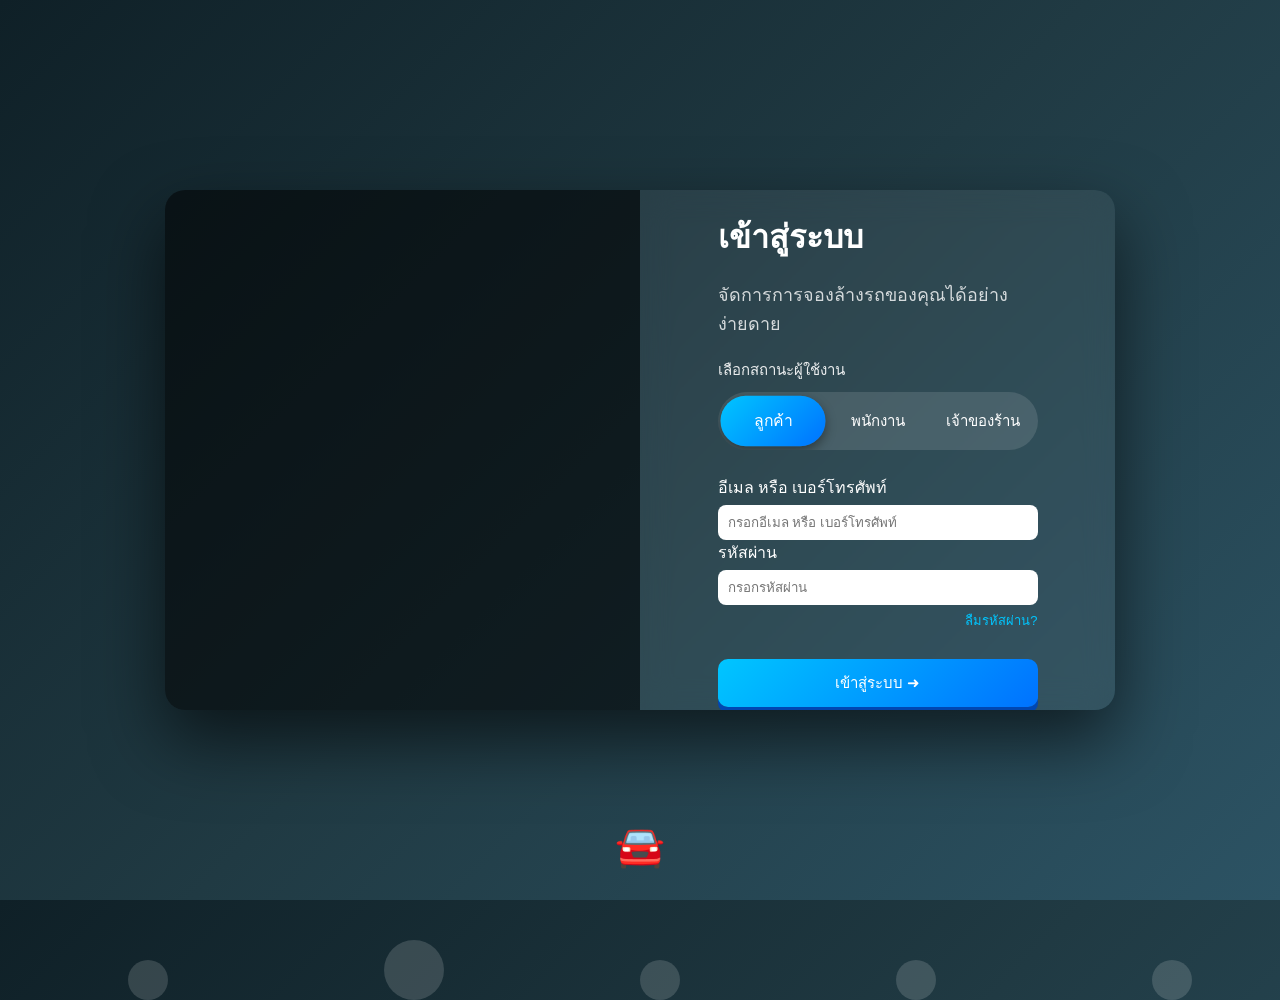
<file: index.html>
<!DOCTYPE html>
<html lang="th">

<head>

    <meta charset="UTF-8">
    <title>Login Carwash</title>

    <style>
        * {
            box-sizing: border-box;
            font-family: sans-serif;
        }

        body {
            margin: 0;
            height: 100vh;
            background: linear-gradient(135deg, #0f2027, #203a43, #2c5364);
            display: flex;
            justify-content: center;
            align-items: center;
            overflow: hidden;
            color: white;
        }

        /* bubbles */

        .bubble {
            position: absolute;
            bottom: -100px;
            width: 40px;
            height: 40px;
            background: rgba(255, 255, 255, 0.15);
            border-radius: 50%;
            animation: float 12s infinite;
        }

        @keyframes float {
            0% {
                transform: translateY(0)
            }

            100% {
                transform: translateY(-1000px)
            }
        }

        /* car animation */

        .car {
            position: absolute;
            bottom: 30px;
            font-size: 40px;
            animation: drive 10s linear infinite;
        }

        @keyframes drive {

            0% {
                left: -100px
            }

            100% {
                left: 110%
            }

        }

        /* container */

        .container {

            width: 950px;
            height: 520px;

            display: grid;
            grid-template-columns: 1fr 1fr;

            border-radius: 20px;
            overflow: hidden;

            box-shadow: 0 30px 70px rgba(0, 0, 0, 0.6);

        }

        /* left */

        .left {

            background: url("https://scontent.fbkk29-4.fna.fbcdn.net/v/t39.30808-6/481103654_122223288170067299_3933755871456130827_n.jpg?_nc_cat=111&ccb=1-7&_nc_sid=1d70fc&_nc_eui2=AeG265oIrP9Zd1fEdT7Y8-tRjBWJTPO4QTeMFYlM87hBNwHUrl_YLzyAM8RVzScuAxpmGYunNfQsIF_l9YYL2Etl&_nc_ohc=BYcFA6q9eeMQ7kNvwFPDfaW&_nc_oc=AdmbFyjPvy9AxqcpWg_b6mwHUiLLnlyiPFBPpY73h9JFqQi9QfeNqlM-TyWGhUQ3cGs&_nc_zt=23&_nc_ht=scontent.fbkk29-4.fna&_nc_gid=R8zHqZ11GtluXZtmwdLg6Q&_nc_ss=8&oh=00_AfxugR2G8u7ijVeqP9hgVzJkYkNXhsEYDemaq3t7FOLdow&oe=69B72262") center/cover;

            position: relative;

        }

        .overlay {

            position: absolute;
            top: 0;
            left: 0;
            right: 0;
            bottom: 0;

            background: rgba(0, 0, 0, 0.55);

            display: flex;
            flex-direction: column;
            justify-content: center;
            align-items: center;

            text-align: center;

            padding: 40px;

        }

        .overlay h2 {

            font-weight: 500;
            line-height: 1.5;

        }

        .stars {

            margin-top: 10px;
            font-size: 25px;
            color: #ffd700;

        }

        /* right */

        .right {

            background: rgba(255, 255, 255, 0.06);
            backdrop-filter: blur(15px);

            display: flex;
            justify-content: center;
            align-items: center;

        }

        .login-box {

            width: 320px;

        }

        h1 {

            margin-bottom: 5px;

        }

        .sub {

            font-size: 18px;
            opacity: 0.8;
            margin-bottom: 20px;

        }

        /* role */

        /* role */

        .role-box {
            margin-bottom: 25px;
        }

        .title {
            font-size: 15px;
            opacity: 0.9;
            margin-bottom: 10px;
        }

        .role-switch {
            display: flex;
            background: rgba(255, 255, 255, 0.12);
            border-radius: 50px;
            overflow: hidden;
            gap: 5px;
            padding: 5px;
        }

        .role-switch label {

            flex: 1;
            text-align: center;

            padding: 12px 0;

            font-size: 15px;
            font-weight: 500;

            cursor: pointer;

            border-radius: 50px;

            transition: all 0.3s ease;

        }

        .role-switch input {
            display: none;
        }

        .role-switch label:hover {
            background: rgba(255, 255, 255, 0.15);
        }

        .role-switch input:checked+label {

            background: linear-gradient(135deg, #00c6ff, #0072ff);

            color: white;

            box-shadow: 0 4px 10px rgba(0, 0, 0, 0.4);

            transform: scale(1.05);

        }

        }

        /* inputs */

        label {

            display: block;
            margin-top: 10px;
            font-size: 14px;

        }

        input {

            width: 100%;
            padding: 10px;
            margin-top: 5px;

            border: none;
            border-radius: 8px;

            outline: none;

        }

        /* forgot */

        .forgot {

            text-align: right;
            font-size: 13px;
            margin-top: 5px;

        }

        .forgot a {

            color: #00c6ff;
            text-decoration: none;

        }

        /* login button */

        .login-btn {

            width: 100%;
            margin-top: 15px;

            padding: 12px;

            border: none;
            border-radius: 10px;

            background: linear-gradient(135deg, #00c6ff, #0072ff);

            color: white;

            font-size: 15px;

            cursor: pointer;

            box-shadow: 0 6px 0 #0047b3;

            transition: 0.2s;

        }

        .login-btn:hover {

            filter: brightness(1.1);

        }

        .login-btn:active {

            transform: translateY(4px);
            box-shadow: 0 2px 0 #0047b3;

        }

        /* loading */

        .loader {

            display: none;

            border: 5px solid #eee;
            border-top: 5px solid #00c6ff;

            border-radius: 50%;

            width: 30px;
            height: 30px;

            animation: spin 1s linear infinite;

            margin: 15px auto;

        }

        @keyframes spin {

            0% {
                transform: rotate(0)
            }

            100% {
                transform: rotate(360deg)
            }

        }

        /* register */

        .register {

            text-align: center;
            margin-top: 15px;
            font-size: 14px;

        }

        .register a {

            color: #00c6ff;
            text-decoration: none;

        }
    </style>

</head>

<body>

    <!-- bubbles -->

    <div class="bubble" style="left:10%"></div>
    <div class="bubble" style="left:30%;width:60px;height:60px"></div>
    <div class="bubble" style="left:50%"></div>
    <div class="bubble" style="left:70%"></div>
    <div class="bubble" style="left:90%"></div>

    <!-- car animation -->

    <div class="car">🚘</div>

    <div class="container">

        <div class="left">

            <div class="overlay">

                <h2>
      
                </h2>

               

            </div>

        </div>

        <div class="right">

            <div class="login-box">

                <h1>เข้าสู่ระบบ</h1>

                <p class="sub">
                    จัดการการจองล้างรถของคุณได้อย่างง่ายดาย
                </p>

                <div class="role-box">

                    <p class="title">เลือกสถานะผู้ใช้งาน</p>

                    <div class="role-switch">

                        <input type="radio" id="customer" name="role" value="customer" checked>
                        <label for="customer">ลูกค้า</label>

                        <input type="radio" id="staff" name="role" value="staff">
                        <label for="staff">พนักงาน</label>

                        <input type="radio" id="owner" name="role" value="owner">
                        <label for="owner">เจ้าของร้าน</label>

                    </div>

                </div>

                <label>อีเมล หรือ เบอร์โทรศัพท์</label>
                <input type="text" placeholder="กรอกอีเมล หรือ เบอร์โทรศัพท์">

                <label>รหัสผ่าน</label>
                <input type="password" placeholder="กรอกรหัสผ่าน">

                <p class="forgot">
                    <a href="password.html">ลืมรหัสผ่าน?</a>
                </p>

                <button class="login-btn" onclick="login()">
                    เข้าสู่ระบบ ➜
                </button>

                <div class="loader" id="loader"></div>

                <p class="register">
                    ยังไม่มีบัญชี? <a href="register.html">สมัครสมาชิก</a>
                </p>

            </div>

        </div>

    </div>

    <script>

        function login() {

            const role = document.querySelector('input[name="role"]:checked').value;

            document.querySelector(".login-btn").style.display = "none";
            document.getElementById("loader").style.display = "block";

            setTimeout(function () {

                localStorage.setItem("isLogin", "true");
                localStorage.setItem("userRole", role);

                /* แยกหน้าตาม role */

                if (role === "customer") {
                    window.location.href = "home.html";
                }

                else if (role === "staff") {
                    window.location.href = "staff.html";
                }

                else if (role === "owner") {
                    window.location.href = "owner.html";
                }

            }, 2000);

        }

    </script>

</body>

</html>
</file>
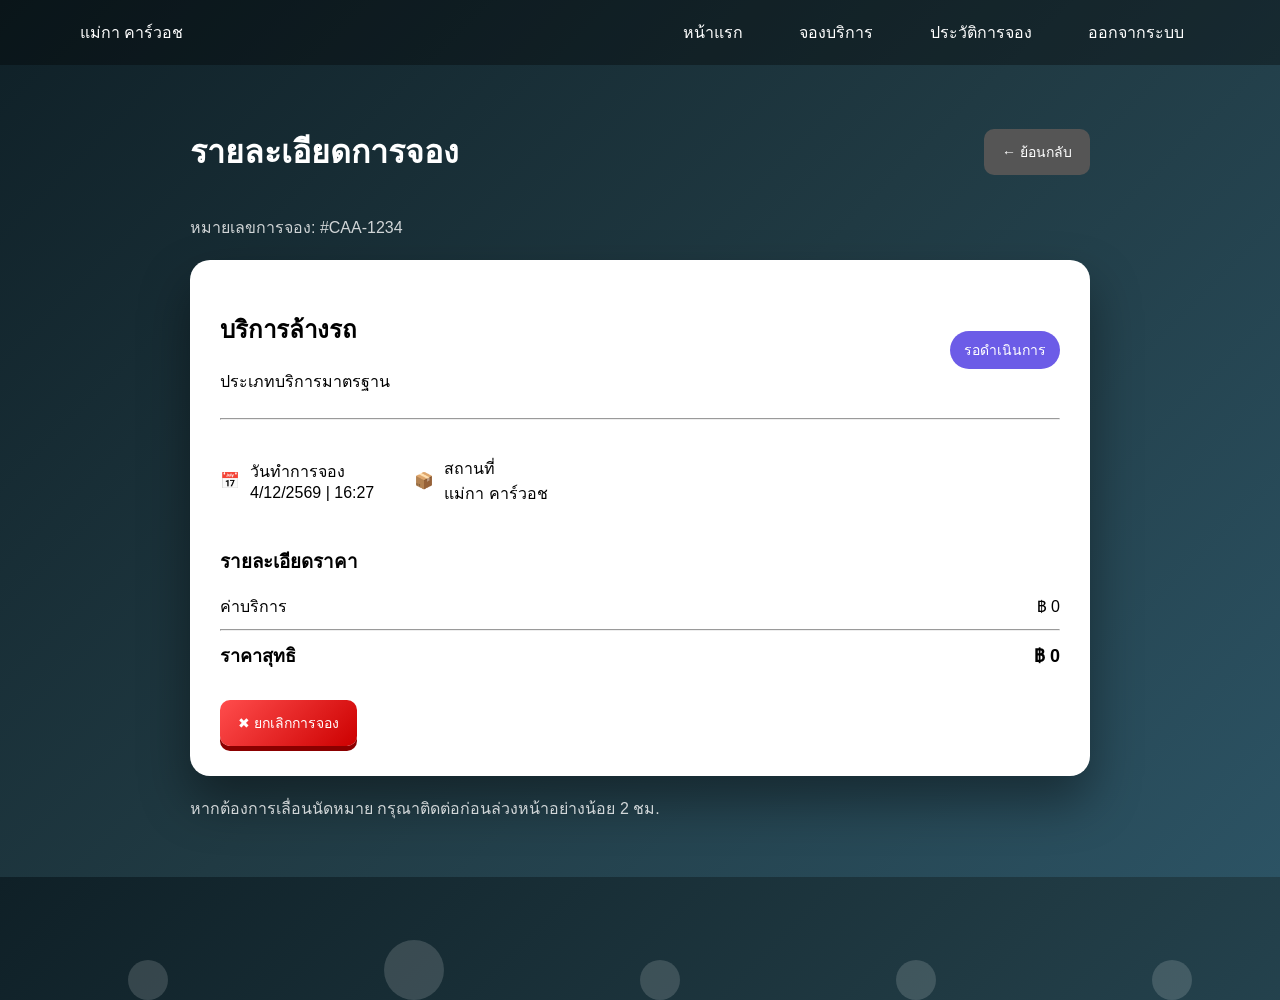
<file: booking-detail.html>
<!DOCTYPE html>
<html lang="th">

<head>

    <meta charset="UTF-8">
    <title>รายละเอียดการจอง</title>

    <style>
        body {
            margin: 0;
            font-family: sans-serif;
            background: linear-gradient(135deg, #0f2027, #203a43, #2c5364);
            color: white;
            overflow-x: hidden;
        }

        /* bubbles */

        .bubble {
            position: absolute;
            bottom: -100px;
            width: 40px;
            height: 40px;
            background: rgba(255, 255, 255, 0.15);
            border-radius: 50%;
            animation: float 12s infinite;
        }

        @keyframes float {
            0% {
                transform: translateY(0);
            }

            100% {
                transform: translateY(-1000px);
            }
        }

        /* navbar */

        .navbar {
            display: flex;
            justify-content: space-between;
            align-items: center;
            padding: 20px 80px;
            background: rgba(0, 0, 0, 0.35);
        }

        .menu a {
            color: white;
            text-decoration: none;
            margin-left: 20px;
            padding: 8px 16px;
            border-radius: 8px;
        }

        .menu a:hover {
            background: #007bff;
        }

        /* container */

        .container {
            max-width: 900px;
            margin: auto;
            padding: 40px;
        }

        /* header */

        .header {
            display: flex;
            justify-content: space-between;
            align-items: center;
            margin-bottom: 10px;
        }

        .booking-id {
            opacity: 0.8;
            margin-bottom: 20px;
        }

        /* card */

        .card {

            background: white;
            color: black;

            padding: 30px;
            border-radius: 20px;

            box-shadow: 0 25px 50px rgba(0, 0, 0, 0.4);

        }

        /* top */

        .card-top {
            display: flex;
            justify-content: space-between;
            align-items: center;
        }

        /* status */

        .status {

            padding: 8px 14px;
            border-radius: 20px;
            font-size: 14px;
            color: white;

        }

        /* info */

        .info {
            display: flex;
            gap: 40px;
            margin-top: 20px;
        }

        .item {
            display: flex;
            gap: 10px;
            align-items: center;
        }

        /* price */

        .price-box {
            margin-top: 25px;
        }

        .row {
            display: flex;
            justify-content: space-between;
            margin: 10px 0;
        }

        .total {
            font-weight: bold;
            font-size: 18px;
        }

        /* buttons */

        button {
            padding: 12px 18px;
            border: none;
            border-radius: 10px;
            cursor: pointer;
            font-size: 14px;
        }

        .back-btn {

            background: #555;
            color: white;

        }

        .cancel-btn {

            margin-top: 20px;

            background: linear-gradient(135deg, #ff4d4d, #cc0000);
            color: white;

            box-shadow: 0 5px 0 #8b0000;

        }

        .cancel-btn:active {

            transform: translateY(3px);
            box-shadow: 0 2px 0 #8b0000;

        }

        /* loader */

        .loader {

            display: none;

            border: 5px solid #eee;
            border-top: 5px solid #ff4d4d;
            border-radius: 50%;

            width: 30px;
            height: 30px;

            animation: spin 1s linear infinite;
            margin: 15px auto;

        }

        @keyframes spin {

            0% {
                transform: rotate(0deg);
            }

            100% {
                transform: rotate(360deg);
            }

        }

        /* note */

        .note {
            margin-top: 20px;
            opacity: 0.8;
        }
    </style>

</head>

<body>

    <!-- bubbles -->

    <div class="bubble" style="left:10%"></div>
    <div class="bubble" style="left:30%;width:60px;height:60px"></div>
    <div class="bubble" style="left:50%"></div>
    <div class="bubble" style="left:70%"></div>
    <div class="bubble" style="left:90%"></div>

    <!-- navbar -->

    <div class="navbar">

        <div class="logo">แม่กา คาร์วอช</div>

        <div class="menu">
            <a href="home.html">หน้าแรก</a>
            <a href="booking.html">จองบริการ</a>
            <a href="history.html">ประวัติการจอง</a>
            <a href="index.html">ออกจากระบบ</a>
        </div>

    </div>

    <div class="container">

        <div class="header">

            <h1>รายละเอียดการจอง</h1>

            <button class="back-btn" onclick="goBack()">
                ← ย้อนกลับ
            </button>

        </div>

        <p class="booking-id">
            หมายเลขการจอง: #CAA-1234
        </p>

        <div class="card">

            <div class="card-top">

                <div>

                    <h2 id="serviceName">บริการล้างรถ</h2>
                    <p>ประเภทบริการมาตรฐาน</p>

                </div>

                <span id="status" class="status">
                    รอดำเนินการ
                </span>

            </div>

            <hr>

            <div class="info">

                <div class="item">

                    <span>📅</span>

                    <p id="dateTime">
                        วันทำการจอง<br>
                        -
                    </p>

                </div>

                <div class="item">

                    <span>📦</span>

                    <p>
                        สถานที่<br>
                        แม่กา คาร์วอช
                    </p>

                </div>

            </div>

            <div class="price-box">

                <h3>รายละเอียดราคา</h3>

                <div class="row">

                    <span id="serviceText">ค่าบริการ</span>
                    <span id="price">฿ 0</span>

                </div>

                <hr>

                <div class="row total">

                    <span>ราคาสุทธิ</span>
                    <span id="totalPrice">฿ 0</span>

                </div>

            </div>

            <button id="cancelBtn" class="cancel-btn">
                ✖ ยกเลิกการจอง
            </button>

            <div class="loader" id="loader"></div>

        </div>

        <p class="note">
            หากต้องการเลื่อนนัดหมาย กรุณาติดต่อก่อนล่วงหน้าอย่างน้อย 2 ชม.
        </p>

    </div>

    <script>

        /* ดึงข้อมูลแพ็คเกจ */

        let serviceName = localStorage.getItem("serviceName");
        let totalPrice = localStorage.getItem("totalPrice");

        if (serviceName) {

            document.getElementById("serviceName").innerText = serviceName;
            document.getElementById("serviceText").innerText = serviceName;

        }

        if (totalPrice) {

            document.getElementById("price").innerText = "฿ " + totalPrice;
            document.getElementById("totalPrice").innerText = "฿ " + totalPrice;

        }

        /* วันเวลา */

        let now = new Date();

        let date = now.toLocaleDateString("th-TH");
        let time = now.toLocaleTimeString("th-TH", { hour: '2-digit', minute: '2-digit' });

        document.getElementById("dateTime").innerHTML =
            "วันทำการจอง<br>" + date + " | " + time;

        /* สถานะ */

        let status = localStorage.getItem("bookingStatus");

        let statusEl = document.getElementById("status");
        let cancelBtn = document.getElementById("cancelBtn");

        if (status === "cancel") {

            statusEl.innerText = "ยกเลิกแล้ว";
            statusEl.style.background = "#ff4d4d";

            cancelBtn.style.display = "none";

        }

        else {

            statusEl.innerText = "รอดำเนินการ";
            statusEl.style.background = "#6c5ce7";

        }

        /* ย้อนกลับ */

        function goBack() {

            window.location.href = "history.html";

        }

        /* ยกเลิกการจอง */

        cancelBtn.addEventListener("click", function () {

            let confirmCancel = confirm("คุณจะยกเลิกการจองใช่มั้ย?");

            if (confirmCancel) {

                cancelBtn.style.display = "none";

                document.getElementById("loader").style.display = "block";

                /* delay */

                setTimeout(function () {

                    localStorage.setItem("bookingStatus", "cancel");

                    alert("ยกเลิกการจองสำเร็จ");

                    window.location.href = "history.html";

                }, 2500);

            }

        });

    </script>

</body>

</html>
</file>
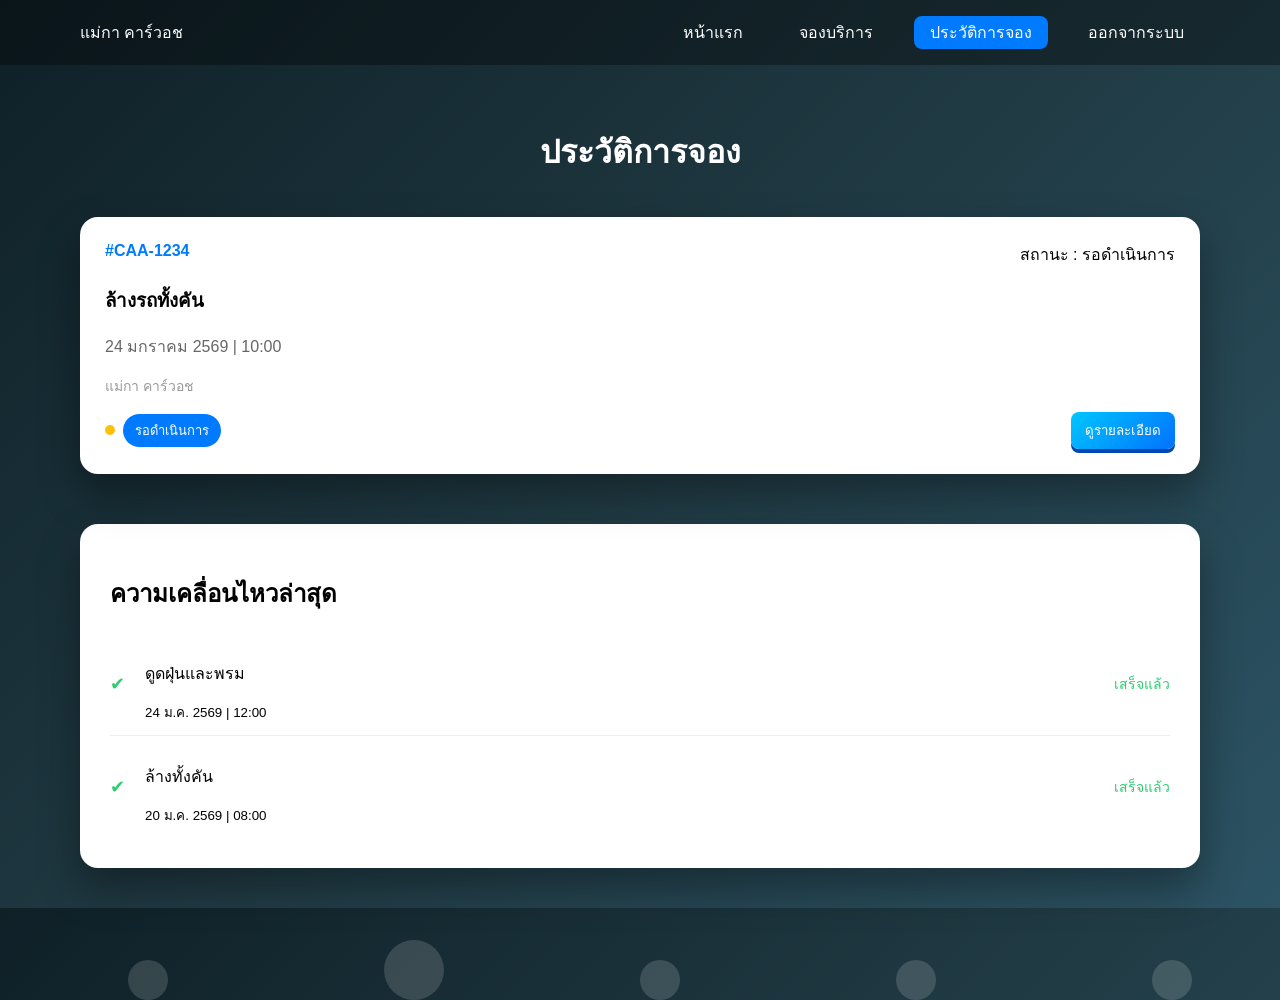
<file: history.html>
<!DOCTYPE html>
<html lang="th">

<head>

    <meta charset="UTF-8">
    <title>ประวัติการจอง</title>

    <style>
        body {
            margin: 0;
            font-family: sans-serif;
            background: linear-gradient(135deg, #0f2027, #203a43, #2c5364);
            color: white;
            overflow-x: hidden;
        }

        /* bubbles */

        .bubble {
            position: absolute;
            bottom: -100px;
            width: 40px;
            height: 40px;
            background: rgba(255, 255, 255, 0.15);
            border-radius: 50%;
            animation: float 12s infinite;
        }

        @keyframes float {
            0% {
                transform: translateY(0);
            }

            100% {
                transform: translateY(-1000px);
            }
        }

        /* navbar */

        .navbar {
            display: flex;
            justify-content: space-between;
            align-items: center;
            padding: 20px 80px;
            background: rgba(0, 0, 0, 0.35);
        }

        .menu a {
            color: white;
            text-decoration: none;
            margin-left: 20px;
            padding: 8px 16px;
            border-radius: 8px;
        }

        .menu a:hover {
            background: #007bff;
        }

        .active {
            background: #007bff;
        }

        /* container */

        .container {
            padding: 40px 80px;
        }

        .title {
            text-align: center;
            margin-bottom: 40px;
        }

        /* booking grid */

        .booking-grid {
            display: grid;
            grid-template-columns: repeat(auto-fit, minmax(300px, 1fr));
            gap: 25px;
        }

        /* booking card */

        .booking-card {

            background: white;
            color: black;

            padding: 25px;
            border-radius: 18px;

            box-shadow: 0 20px 40px rgba(0, 0, 0, 0.35);

            transition: 0.3s;

        }

        .booking-card:hover {

            transform: translateY(-8px);
            box-shadow: 0 30px 60px rgba(0, 0, 0, 0.45);

        }

        /* top */

        .card-top {
            display: flex;
            justify-content: space-between;
            margin-bottom: 10px;
        }

        .code {
            font-weight: bold;
            color: #007bff;
        }

        /* date */

        .date {
            color: #666;
        }

        .location {
            color: #999;
            font-size: 14px;
        }

        /* bottom */

        .card-bottom {
            display: flex;
            align-items: center;
            justify-content: space-between;
            margin-top: 15px;
        }

        /* status */

        .status {
            padding: 6px 12px;
            border-radius: 20px;
            font-size: 13px;
        }

        .blue {
            background: #007bff;
            color: white;
        }

        /* dot */

        .dot {
            width: 10px;
            height: 10px;
            border-radius: 50%;
        }

        .yellow {
            background: #ffc107;
        }

        /* button */

        .detail {

            background: linear-gradient(135deg, #00c6ff, #0072ff);
            color: white;

            border: none;
            padding: 8px 14px;
            border-radius: 8px;
            cursor: pointer;

            box-shadow: 0 4px 0 #0047b3;

        }

        .detail:active {

            transform: translateY(3px);
            box-shadow: 0 1px 0 #0047b3;

        }

        /* activity */

        .activity {

            margin-top: 50px;

            background: white;
            color: black;

            padding: 30px;
            border-radius: 18px;

            box-shadow: 0 20px 40px rgba(0, 0, 0, 0.35);

        }

        .activity h2 {
            margin-bottom: 20px;
        }

        /* activity item */

        .activity-item {

            display: flex;
            align-items: center;
            justify-content: space-between;

            padding: 12px 0;
            border-bottom: 1px solid #eee;

        }

        .activity-item:last-child {
            border: none;
        }

        .check {
            color: #2ecc71;
            font-size: 18px;
            margin-right: 10px;
        }

        .done {
            color: #2ecc71;
            font-size: 14px;
        }
    </style>

</head>

<body>

    <!-- bubbles -->

    <div class="bubble" style="left:10%"></div>
    <div class="bubble" style="left:30%;width:60px;height:60px"></div>
    <div class="bubble" style="left:50%"></div>
    <div class="bubble" style="left:70%"></div>
    <div class="bubble" style="left:90%"></div>

    <!-- NAVBAR -->

    <div class="navbar">

        <div class="logo">
             แม่กา คาร์วอช
        </div>

        <div class="menu">
            <a href="home.html">หน้าแรก</a>
            <a href="booking.html">จองบริการ</a>
            <a class="active" href="history.html">ประวัติการจอง</a>
            <a href="#" onclick="logout()">ออกจากระบบ</a>
        </div>

    </div>

    <div class="container">

        <h1 class="title">ประวัติการจอง</h1>

        <div class="booking-grid">

            <div class="booking-card">

                <div class="card-top">

                    <span class="code">#CAA-1234</span>

                    <span id="statusText">สถานะ : รอดำเนินการ</span>

                </div>

                <h3>ล้างรถทั้งคัน</h3>

                <p class="date">
                    24 มกราคม 2569 | 10:00
                </p>

                <p class="location">
                    แม่กา คาร์วอช
                </p>

                <div class="card-bottom">

                    <div style="display:flex;align-items:center;gap:8px">
                        <div class="dot yellow"></div>
                        <span id="status" class="status blue">รอดำเนินการ</span>
                    </div>

                    <button class="detail" onclick="goDetail()">
                        ดูรายละเอียด
                    </button>

                </div>

            </div>

        </div>


        <!-- ACTIVITY -->

        <div class="activity">

            <h2>ความเคลื่อนไหวล่าสุด</h2>

            <div class="activity-item">

                <div style="display:flex;align-items:center;gap:10px">

                    <span class="check">✔</span>

                    <div>
                        <p>ดูดฝุ่นและพรม</p>
                        <small>24 ม.ค. 2569 | 12:00</small>
                    </div>

                </div>

                <span class="done">
                    เสร็จแล้ว
                </span>

            </div>

            <div class="activity-item">

                <div style="display:flex;align-items:center;gap:10px">

                    <span class="check">✔</span>

                    <div>
                        <p>ล้างทั้งคัน</p>
                        <small>20 ม.ค. 2569 | 08:00</small>
                    </div>

                </div>

                <span class="done">
                    เสร็จแล้ว
                </span>

            </div>

        </div>

    </div>

    <script>

        /* ตรวจสอบสถานะ */

        let service = localStorage.getItem("serviceName");

        let historyBox = document.getElementById("history");

        if (service) {

            historyBox.innerText = service;

        } else {

            historyBox.innerText = "ไม่มีประวัติการจอง";

        }

        /* ไปหน้ารายละเอียด */

        function goDetail() {

            window.location.href = "booking-detail.html";

        }

    </script>

</body>

</html>
</file>
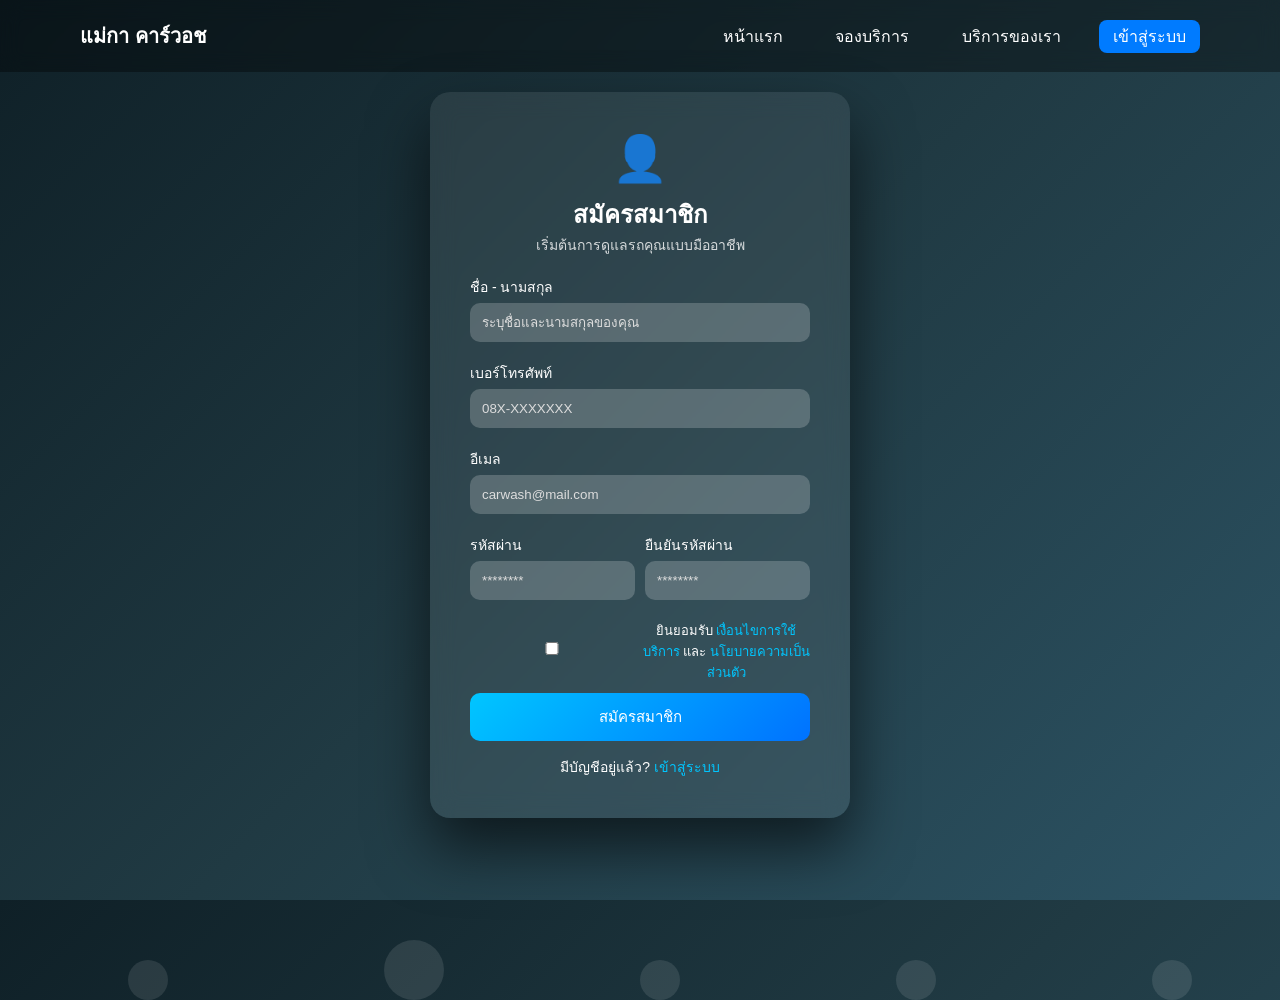
<file: register.html>
<!DOCTYPE html>
<html lang="th">

<head>
    <meta charset="UTF-8">
    <title>สมัครสมาชิก</title>

    <style>
        * {
            margin: 0;
            padding: 0;
            box-sizing: border-box;
            font-family: sans-serif;
        }

        body {

            background: linear-gradient(135deg, #0f2027, #203a43, #2c5364);

            height: 100vh;

            color: white;

            overflow: hidden;

        }

        /* bubbles */

        .bubble {

            position: absolute;

            bottom: -100px;

            width: 40px;

            height: 40px;

            background: rgba(255, 255, 255, 0.1);

            border-radius: 50%;

            animation: float 12s infinite;

        }

        @keyframes float {

            0% {
                transform: translateY(0)
            }

            100% {
                transform: translateY(-1000px)
            }

        }

        /* navbar */

        .navbar {

            display: flex;

            justify-content: space-between;

            align-items: center;

            padding: 20px 80px;

            background: rgba(0, 0, 0, 0.35);

            backdrop-filter: blur(10px);

        }

        .logo {

            font-size: 20px;

            font-weight: bold;

        }

        .menu a {

            color: white;

            text-decoration: none;

            margin-left: 20px;

            padding: 8px 14px;

            border-radius: 8px;

            transition: 0.3s;

        }

        .menu a:hover {

            background: #007bff;

        }

        .login {

            background: #007bff;

        }

        /* center */

        .center {

            display: flex;

            justify-content: center;

            align-items: center;

            height: 85vh;

        }

        /* register box */

        .register-box {

            width: 420px;

            background: rgba(255, 255, 255, 0.08);

            backdrop-filter: blur(12px);

            padding: 40px;

            border-radius: 20px;

            box-shadow: 0 30px 60px rgba(0, 0, 0, 0.6);

            text-align: center;

            animation: fade 0.7s;

        }

        @keyframes fade {

            from {
                opacity: 0;
                transform: translateY(20px)
            }

            to {
                opacity: 1;
                transform: translateY(0)
            }

        }

        /* icon */

        .icon {

            font-size: 45px;

            margin-bottom: 10px;

        }

        .subtitle {

            font-size: 14px;

            opacity: 0.8;

            margin-bottom: 20px;

        }

        /* labels */

        label {

            display: block;

            text-align: left;

            margin-top: 10px;

            font-size: 14px;

        }

        /* inputs */

        input {

            width: 100%;

            padding: 12px;

            border: none;

            border-radius: 10px;

            margin-top: 5px;

            margin-bottom: 10px;

            outline: none;

            background: rgba(255, 255, 255, 0.2);

            color: white;

        }

        input::placeholder {

            color: #ddd;

        }

        /* password group */

        .password-group {

            display: flex;

            gap: 10px;

        }

        /* agreement */

        .agree {

            display: flex;

            align-items: center;

            gap: 8px;

            font-size: 13px;

            margin: 10px 0;

        }

        .agree a {

            color: #00c6ff;

            text-decoration: none;

        }

        /* button */

        button {

            width: 100%;

            padding: 12px;

            border: none;

            border-radius: 10px;

            background: linear-gradient(135deg, #00c6ff, #0072ff);

            color: white;

            font-size: 15px;

            cursor: pointer;

            transition: 0.3s;

        }

        button:hover {

            transform: translateY(-2px);

            box-shadow: 0 8px 20px rgba(0, 0, 0, 0.5);

        }

        /* success */

        .success-msg {

            margin-top: 15px;

            background: #2ecc71;

            padding: 10px;

            border-radius: 10px;

            display: none;

        }

        /* login link */

        .login-link {

            margin-top: 15px;

            font-size: 14px;

        }

        .login-link a {

            color: #00c6ff;

            text-decoration: none;

        }
    </style>

</head>

<body>

    <!-- bubbles -->

    <div class="bubble" style="left:10%"></div>
    <div class="bubble" style="left:30%;width:60px;height:60px"></div>
    <div class="bubble" style="left:50%"></div>
    <div class="bubble" style="left:70%"></div>
    <div class="bubble" style="left:90%"></div>

    <!-- NAVBAR -->

    <div class="navbar">

        <div class="logo">
             แม่กา คาร์วอช
        </div>

        <div class="menu">
            <a href="home.html">หน้าแรก</a>
            <a href="booking.html">จองบริการ</a>
            <a href="#">บริการของเรา</a>
            <a class="login" href="index.html">เข้าสู่ระบบ</a>
        </div>

    </div>


    <!-- REGISTER -->

    <div class="center">

        <div class="register-box">

            <div class="icon">
                👤
            </div>

            <h2>สมัครสมาชิก</h2>

            <p class="subtitle">
                เริ่มต้นการดูแลรถคุณแบบมืออาชีพ
            </p>


            <form>

                <label>ชื่อ - นามสกุล</label>
                <input type="text" id="name" placeholder="ระบุชื่อและนามสกุลของคุณ">

                <label>เบอร์โทรศัพท์</label>
                <input type="text" id="phone" placeholder="08X-XXXXXXX">

                <label>อีเมล</label>
                <input type="email" id="email" placeholder="carwash@mail.com">

                <div class="password-group">

                    <div>
                        <label>รหัสผ่าน</label>
                        <input type="password" id="pass1" placeholder="********">
                    </div>

                    <div>
                        <label>ยืนยันรหัสผ่าน</label>
                        <input type="password" id="pass2" placeholder="********">
                    </div>

                </div>

                <div class="agree">

                    <input type="checkbox" id="agree">

                    <span>
                        ยินยอมรับ
                        <a href="#">เงื่อนไขการใช้บริการ</a>
                        และ
                        <a href="#">นโยบายความเป็นส่วนตัว</a>
                    </span>

                </div>

                <button type="button" onclick="register()">
                    สมัครสมาชิก
                </button>

                <p id="successMsg" class="success-msg">
                    สมัครสมาชิกสำเร็จ ✔
                </p>

                <p class="login-link">

                    มีบัญชีอยู่แล้ว?
                    <a href="index.html">เข้าสู่ระบบ</a>

                </p>

            </form>

        </div>

    </div>


    <script>

        function register() {

            let name = document.getElementById("name").value;
            let phone = document.getElementById("phone").value;
            let email = document.getElementById("email").value;
            let pass1 = document.getElementById("pass1").value;
            let pass2 = document.getElementById("pass2").value;
            let agree = document.getElementById("agree");
            let msg = document.getElementById("successMsg");

            if (name == "" || phone == "" || email == "" || pass1 == "") {

                alert("กรุณากรอกข้อมูลให้ครบ");

                return;

            }

            if (pass1 !== pass2) {

                alert("รหัสผ่านไม่ตรงกัน");

                return;

            }

            if (!agree.checked) {

                alert("กรุณายอมรับเงื่อนไขก่อนสมัคร");

                return;

            }

            msg.style.display = "block";

            setTimeout(function () {

                window.location.href = "index.html";

            }, 2000);

        }

    </script>

</body>

</html>
</file>
